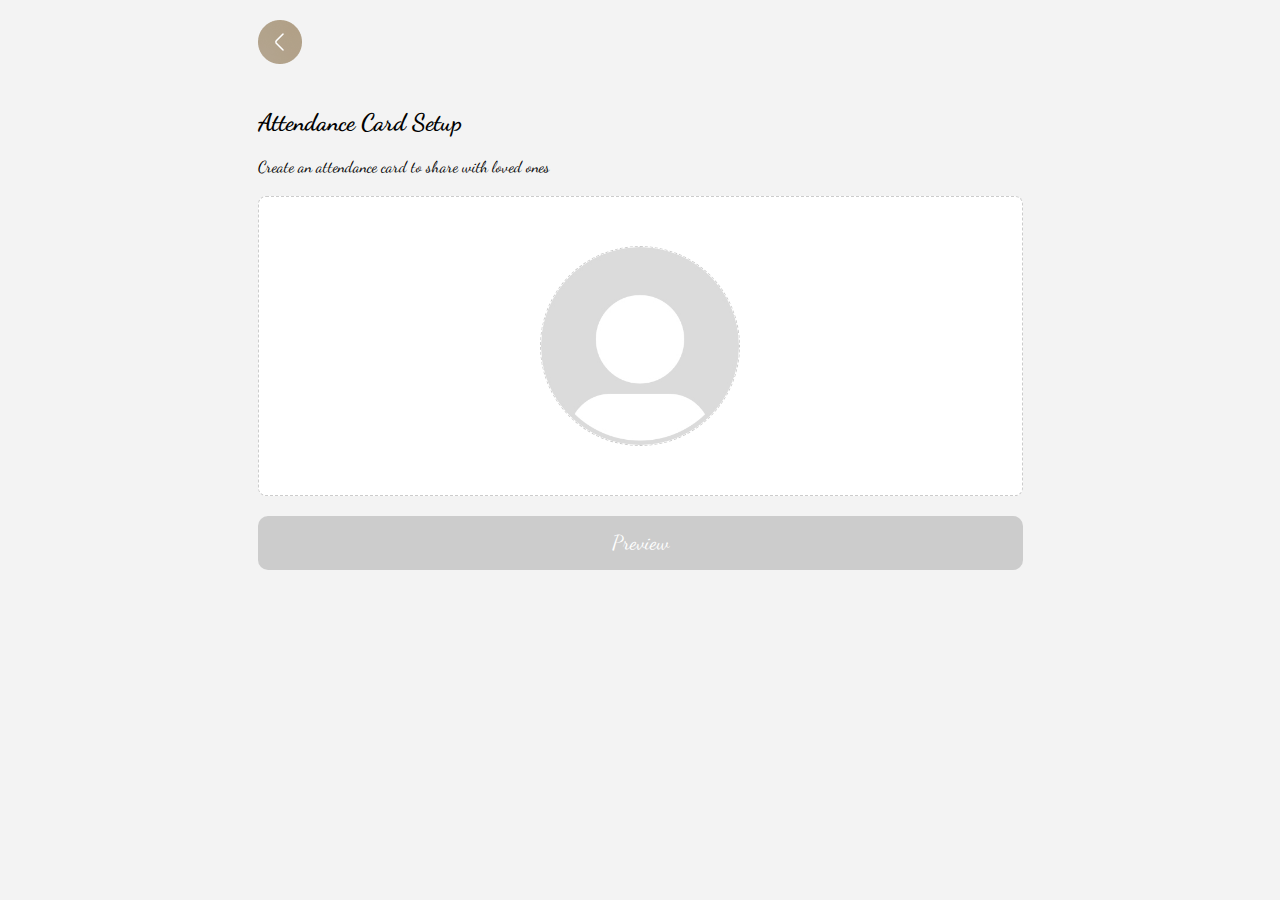
<file: create_attendance_card.html>
<!DOCTYPE html>
<html lang="en">
  <head>
    <meta charset="UTF-8" />
    <meta name="viewport" content="width=device-width, initial-scale=1.0" />
    <link rel="stylesheet" href="css/create_attendance_card.css" />
    <link rel="shortcut icon" href="images/favicon.png" type="image/x-icon" />
    <title>Hanzel & Gretel</title>
    <link
      rel="stylesheet"
      href="https://cdn.jsdelivr.net/npm/bootstrap-icons@1.11.3/font/bootstrap-icons.min.css"
    />
  </head>
  <body>
    <div class="main-container">
      <div class="create-container">
        <div class="create-card">
          <div class="back-container">
            <a href="index.html" class="back-btn">
              <img src="images/back-btn.png" alt=""
            /></a>
          </div>
          <h2>Attendance Card Setup</h2>
          <p>Create an attendance card to share with loved ones</p>
          <div class="input-box" id="imageSelector">
            <img
              id="avatarPreview"
              src="images/default.jpg"
              alt="Select Avatar"
            />
            <input type="file" id="avatarInput" accept="image/*" hidden />
            <p class="change-photo" id="changePhoto">Tap to chagne photo</p>
          </div>
          <a
            href="attendance_card.html"
            class="preview-button disabled"
            id="previewBtn"
            >Preview</a
          >
        </div>
      </div>
    </div>
  </body>
  <script src="js/create_attendance_card.js"></script>
</html>
</file>
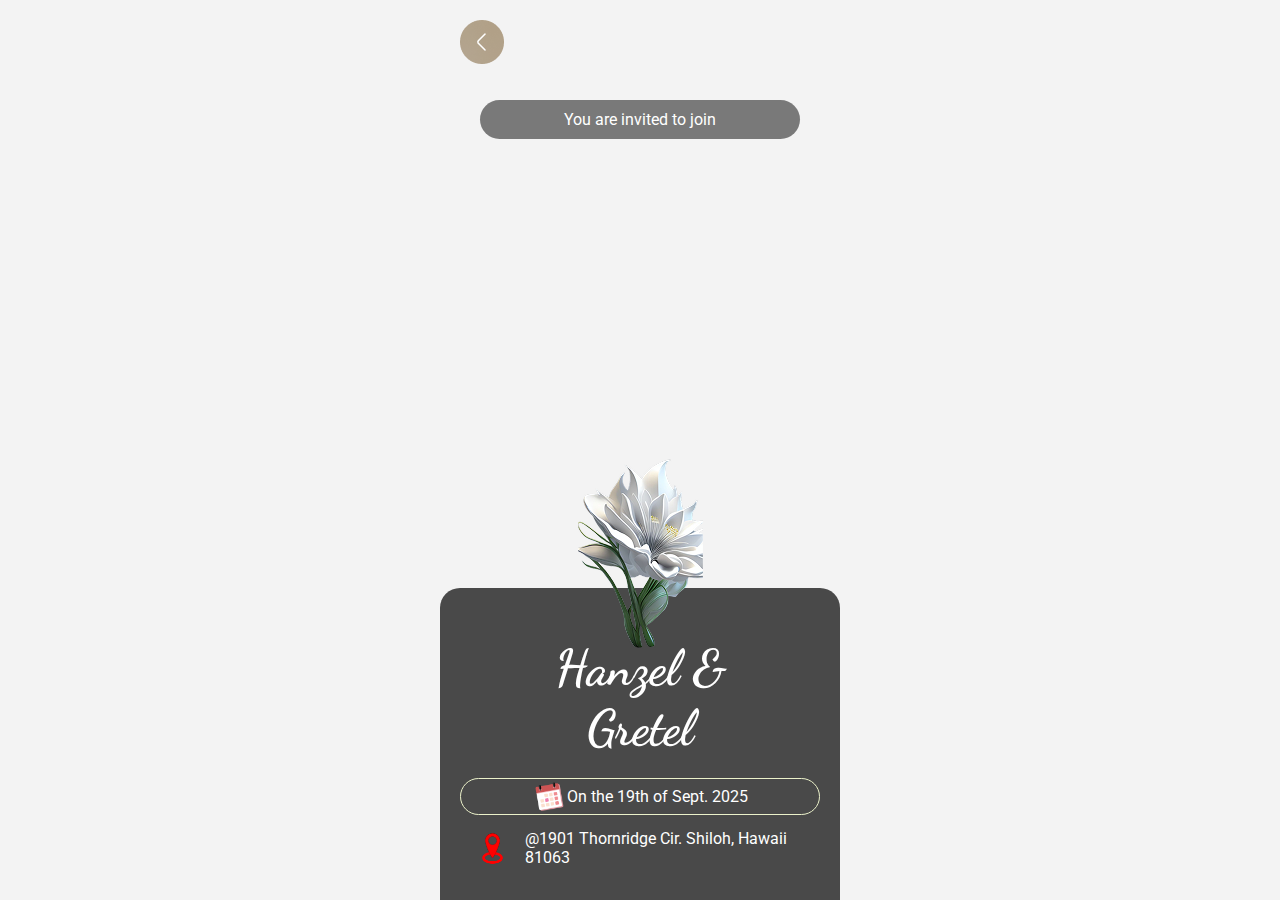
<file: invitation_card.html>
<!DOCTYPE html>
<html lang="en">
  <head>
    <meta charset="UTF-8" />
    <meta name="viewport" content="width=device-width, initial-scale=1.0" />
    <link rel="stylesheet" href="css/invitation_card.css" />
    <link rel="shortcut icon" href="images/favicon.png" type="image/x-icon" />
    <title>Hanzel & Gretel</title>
    <link
      rel="stylesheet"
      href="https://cdn.jsdelivr.net/npm/bootstrap-icons@1.11.3/font/bootstrap-icons.min.css"
    />
  </head>
  <body>
    <div class="main-container">
      <div class="reserve-container">
        <a href="index.html" class="back-btn">
          <img src="images/back-btn.png" alt=""
        /></a>
        <p class="invited"><span>You are invited to join</span></p>
        <div class="flower-container">
          <img class="flower" src="images/white-flower.png" alt="" />
        </div>
        <form>
          <h1>Hanzel & <br />Gretel</h1>
          <div class="card-info">
            <div>
              <img src="images/calendar.gif" alt="" width="35px" /><span
                >On the 19th of Sept. 2025</span
              >
            </div>
            <div>
              <img src="images/location.gif" alt="" width="65px" /><span
                >@1901 Thornridge Cir. Shiloh, Hawaii 81063</span
              >
            </div>
          </div>
        </form>
      </div>
    </div>
  </body>
  <script src="js/reserve.js"></script>
</html>
</file>
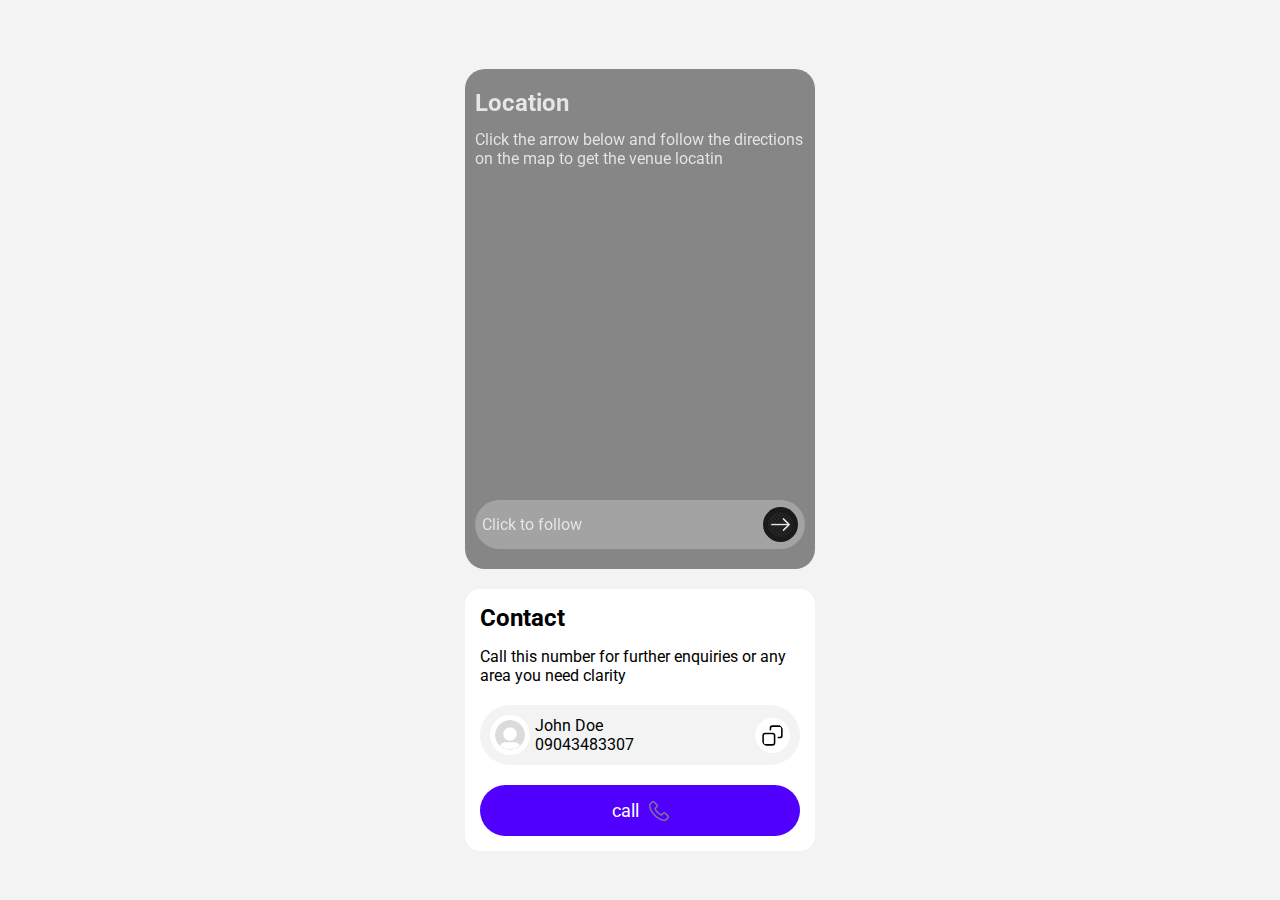
<file: location.html>
<!DOCTYPE html>
<html lang="en">
  <head>
    <meta charset="UTF-8" />
    <meta name="viewport" content="width=device-width, initial-scale=1.0" />
    <link rel="stylesheet" href="css/location.css" />
    <link rel="shortcut icon" href="images/favicon.png" type="image/x-icon" />
    <title>Hanzel & Gretel</title>
    <link
      rel="stylesheet"
      href="https://cdn.jsdelivr.net/npm/bootstrap-icons@1.11.3/font/bootstrap-icons.min.css"
    />
  </head>
  <body>
    <div class="main-container">
      <div class="contact-container">
        <div style="position: relative; filter: invert(90%) hue-rotate(180deg)">
          <div
            style="
              position: relative;
              padding-bottom: 75%;
              height: 500px;
              overflow: hidden;
              margin-top: 20px;
            "
          >
            <iframe
              style="
                position: absolute;
                top: 0;
                left: 0;
                width: 100%;
                height: 100%;
                border: 0;
                border-radius: 20px;
              "
              loading="lazy"
              allowfullscreen
              src="https://maps.google.com/maps?q=akwa+ibom+nigeria&output=embed"
            >
            </iframe>
            <div class="map-location">
              <h2>Location</h2>
              <p style="margin: 0px; margin-top: -300px">
                Click the arrow below and follow the directions on the map to
                get the venue locatin
              </p>
              <a href="location.html" class="contact-number">
                <span>Click to follow</span>
                <img src="./images/arrow.jpg" alt="" />
              </a>
            </div>
          </div>
        </div>
        <div class="contact-box">
          <h2>Contact</h2>
          <p>
            Call this number for further enquiries or any area you need clarity
          </p>
          <div class="contact-number">
            <div class="left">
              <img src="./images/default.jpg" alt="" />
              <span><span>John Doe</span><br /><span>09043483307</span></span>
            </div>
            <div class="right">
              <img src="./images/copy.svg" alt="" />
            </div>
          </div>
          <a href="tel:09043483307" class="contact-button">
            <span>call</span>
            <img src="./images/call.png" alt="" />
          </a>
        </div>
      </div>
    </div>
  </body>
</html>
</file>
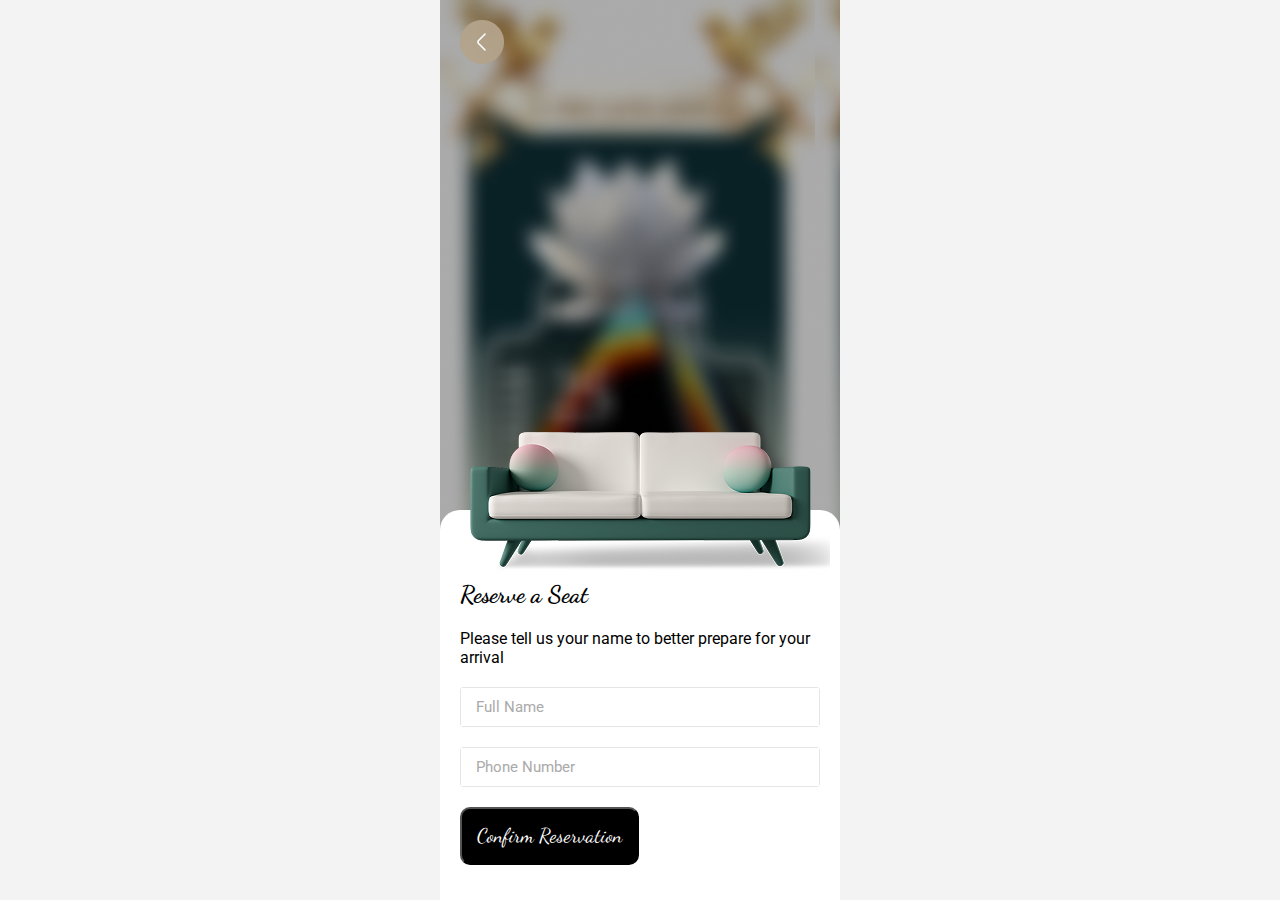
<file: reserve.html>
<!DOCTYPE html>
<html lang="en">
  <head>
    <meta charset="UTF-8" />
    <meta name="viewport" content="width=device-width, initial-scale=1.0" />
    <link rel="stylesheet" href="css/reserve.css" />
    <link rel="shortcut icon" href="images/favicon.png" type="image/x-icon" />
    <title>Hanzel & Gretel</title>
    <link
      rel="stylesheet"
      href="https://cdn.jsdelivr.net/npm/bootstrap-icons@1.11.3/font/bootstrap-icons.min.css"
    />
  </head>
  <body>
    <div class="main-container">
      <div class="reserve-container">
        <a href="index.html" class="back-btn">
          <img src="images/back-btn.png" alt=""
        /></a>
        <img class="chair" src="images/chair.png" alt="" />
        <form
          onsubmit="window.location.href='reserve_success.html'; return false;"
        >
          <h2>Reserve a Seat</h2>
          <p>Please tell us your name to better prepare for your arrival</p>
          <div class="input-container">
            <label for="">Full Name</label>
            <input type="text" />
          </div>
          <div class="input-container">
            <label for="">Phone Number</label>
            <input type="text" />
          </div>
          <button href="" class="form-button">Confirm Reservation</button>
        </form>
      </div>
    </div>
  </body>
  <script src="js/reserve.js"></script>
</html>
</file>
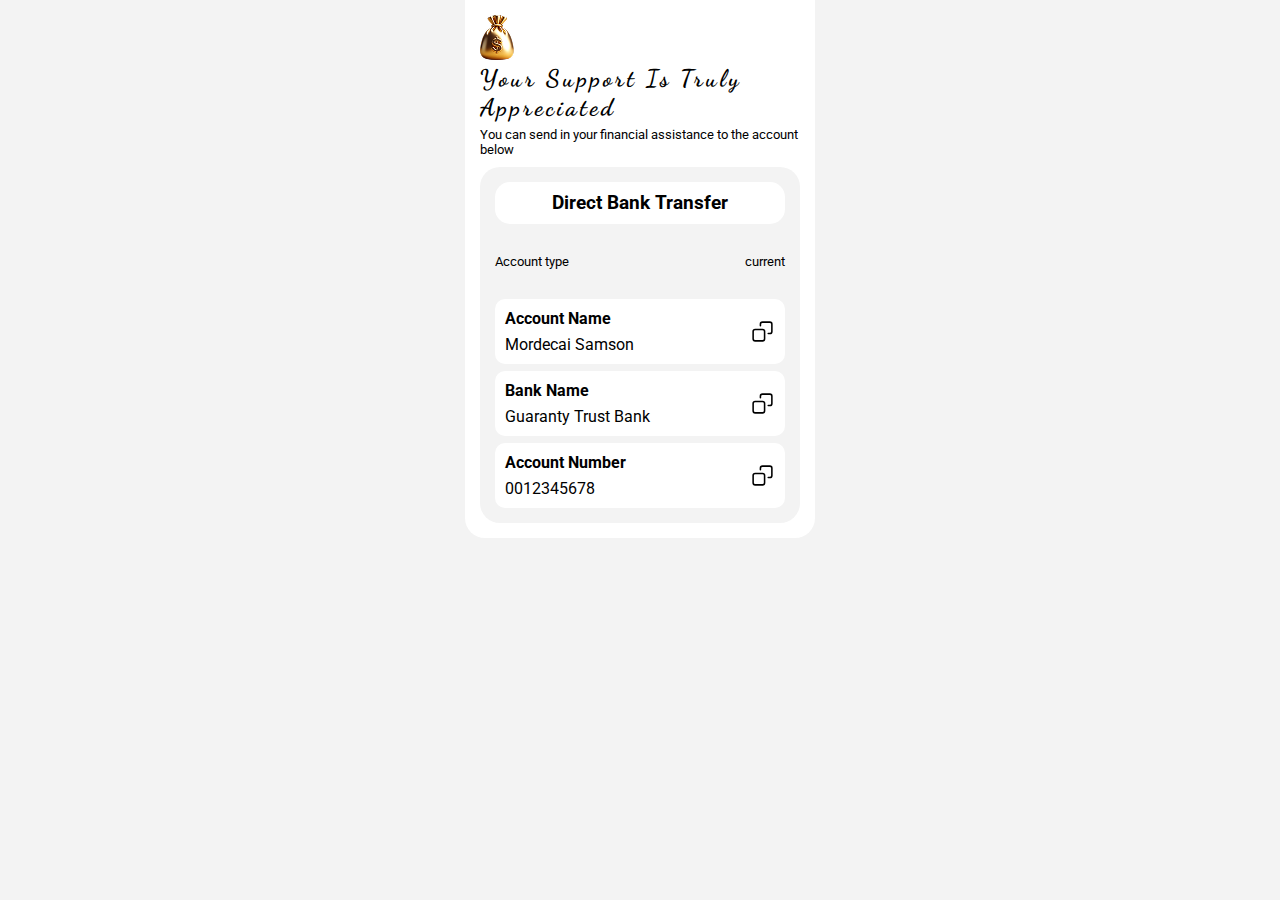
<file: support.html>
<!DOCTYPE html>
<html lang="en">
  <head>
    <meta charset="UTF-8" />
    <meta name="viewport" content="width=device-width, initial-scale=1.0" />
    <link rel="shortcut icon" href="images/favicon.png" type="image/x-icon" />
    <title>Support</title>
    <style>
      @import url("https://fonts.googleapis.com/css2?family=Cinzel:wght@400..900&family=Concert+One&family=Dancing+Script:wght@400..700&family=Fira+Sans:ital,wght@0,100;0,200;0,300;0,400;0,500;0,600;0,700;0,800;0,900;1,100;1,200;1,300;1,400;1,500;1,600;1,700;1,800;1,900&family=Great+Vibes&family=Roboto:ital,wght@0,100..900;1,100..900&display=swap");

      * {
        margin: 0;
        padding: 0;
        box-sizing: border-box;
      }

      html,
      body {
        height: 100%;
        font-family: "Roboto", sans-serif;
      }

      body {
        background-color: #f3f3f3;
      }

      .main-container {
        background-color: white;
        width: 350px;
        margin: auto;
        padding: 15px;
        border-bottom-left-radius: 20px;
        border-bottom-right-radius: 20px;
      }

      .main-container h2 {
        font-family: "Dancing Script", cursive;
        font-weight: bold;
        letter-spacing: 3px;
      }

      .main-container small {
        margin-top: 5px;
        margin-bottom: 10px;
        display: block;
      }

      .account-info {
        background-color: #f3f3f3;
        border-radius: 20px;
        padding: 15px;
        padding-top: 15px;
        text-align: center;
      }

      .account-info h3 {
        background-color: white;
        text-align: center;
        padding: 10px;
        border-radius: 15px;
        margin-bottom: 20px;
      }

      .account-info .account-type {
        display: flex;
        align-items: center;
        justify-content: space-between;
        margin-top: 25px;
        margin-bottom: 20px;
      }

      .account-info section {
        text-align: left;
        display: flex;
        align-items: center;
        justify-content: space-between;
        background-color: white;
        border-radius: 10px;
        margin-bottom: 7px;
        padding: 10px;
      }

      .account-info section:last-child {
        margin-bottom: 0px;
      }

      .account-info section h4 {
        margin-bottom: 7px;
      }
    </style>
  </head>
  <body>
    <div class="main-container">
      <img src="images/gold-money-bag.png" alt="" />
      <h2>
        Your Support Is Truly <br />
        Appreciated
      </h2>
      <small
        >You can send in your financial assistance to the account below</small
      >
      <div class="account-info">
        <h3>Direct Bank Transfer</h3>
        <div class="account-type">
          <small>Account type</small>
          <small>current</small>
        </div>
        <section>
          <div>
            <h4>Account Name</h4>
            <p>Mordecai Samson</p>
          </div>
          <img width="25px" src="images/copy.svg" alt="" />
        </section>
        <section>
          <div>
            <h4>Bank Name</h4>
            <p>Guaranty Trust Bank</p>
          </div>
          <img width="25px" src="images/copy.svg" alt="" />
        </section>
        <section>
          <div>
            <h4>Account Number</h4>
            <p>0012345678</p>
          </div>
          <img width="25px" src="images/copy.svg" alt="" />
        </section>
      </div>
    </div>
  </body>
</html>
</file>
<file: css/create_attendance_card.css>
@import url("https://fonts.googleapis.com/css2?family=Cinzel:wght@400..900&family=Concert+One&family=Dancing+Script:wght@400..700&family=Fira+Sans:ital,wght@0,100;0,200;0,300;0,400;0,500;0,600;0,700;0,800;0,900;1,100;1,200;1,300;1,400;1,500;1,600;1,700;1,800;1,900&family=Great+Vibes&family=Roboto:ital,wght@0,100..900;1,100..900&display=swap");

* {
  margin: 0;
  padding: 0;
  box-sizing: border-box;
}

html,
body {
  height: 100%;
  font-family: "Roboto", sans-serif;
  background-color: #f3f3f3;
  scroll-behavior: smooth;
}

.main-container {
  width: 100%;
  max-width: 900px;
  margin: auto;
  display: flex;
  align-items: center;
  justify-content: center;
  flex-direction: column;
  min-height: 100dvh;
  overflow: hidden;
}

.create-container {
  height: 100dvh;
  width: 100%;
}

.create-card {
  width: 85%;
  margin: auto;
}

.create-card h2 {
  margin-top: 20px;
  font-family: "Dancing Script", cursive;
}

.create-card p {
  margin: 20px 0px;
  font-family: "Dancing Script", cursive;
}

.input-box {
  border: 1px dashed #ccc;
  padding: 10px;
  width: 100%;
  height: 300px;
  cursor: pointer;
  text-align: center;
  display: flex;
  flex-direction: column;
  align-items: center;
  justify-content: center;
  margin-bottom: 20px;
  border-radius: 8px;
  overflow: hidden;
  background-color: white;
}

.input-box img {
  width: 200px;
  height: 200px;
  object-fit: cover;
  border-radius: 50%;
  border: 1px dashed #ccc;
}

.create-card .change-photo {
  background-color: #eefafd;
  width: 100%;
  padding: 10px;
  border-radius: 20px;
  margin-bottom: 0px;
  display: none;
}

.preview-button {
  background-color: #ccc;
  color: white;
  font-size: 20px;
  font-family: "Dancing Script", cursive;
  border-radius: 10px;
  display: flex;
  align-items: center;
  justify-content: center;
  margin: 15px 0px;
  text-decoration: none;
  transition: 0.3s ease-in-out;
  padding: 15px;
  pointer-events: none;
}

.preview-button:hover {
  transform: scale(1.01);
}

.preview-button.enabled {
  background-color: black;
  pointer-events: auto;
  cursor: pointer;
}

.back-container {
  width: 100%;
  padding: 20px 0px;
  margin: auto;
}

@media screen and (max-width: 500px) {
  .reserve-container {
    width: 100%;
  }
}
</file>
<file: css/invitation_card.css>
@import url("https://fonts.googleapis.com/css2?family=Cinzel:wght@400..900&family=Concert+One&family=Dancing+Script:wght@400..700&family=Fira+Sans:ital,wght@0,100;0,200;0,300;0,400;0,500;0,600;0,700;0,800;0,900;1,100;1,200;1,300;1,400;1,500;1,600;1,700;1,800;1,900&family=Great+Vibes&family=Roboto:ital,wght@0,100..900;1,100..900&display=swap");

* {
  margin: 0;
  padding: 0;
  box-sizing: border-box;
}

html,
body {
  height: 100%;
  font-family: "Roboto", sans-serif;
  background-color: #f3f3f3;
  scroll-behavior: smooth;
}

.main-container {
  width: 100%;
  max-width: 900px;
  margin: auto;
  display: flex;
  align-items: center;
  justify-content: center;
  flex-direction: column;
  min-height: 100dvh;
  overflow: hidden;
}

.reserve-container {
  width: 400px;
  padding: 20px;
  background-color: #f3f3f3;
  background: url("https://picsum.photos/id/1015/500/700");
  object-fit: cover;
  position: relative;
  height: 100dvh;
}

.back-btn {
  position: absolute;
}

.invited {
  position: absolute;
  top: 100px;
  width: 100%;
  left: 0px;
}

.invited span {
  background-color: rgba(0, 0, 0, 0.5);
  color: white;
  padding: 10px;
  border-radius: 20px;
  display: block;
  text-align: center;
  margin: auto;
  width: 80%;
}

.flower-container {
  position: absolute;
  left: 0px;
  bottom: 220px;
  z-index: 1000;
  text-align: center;

  width: 100%;
}

form {
  background-color: rgba(0, 0, 0, 0.7);
  border-top-left-radius: 20px;
  border-top-right-radius: 20px;
  padding: 20px;
  padding-top: 50px;
  position: absolute;
  left: 0px;
  bottom: 0px;
  width: 100%;
}

form h2 {
  margin-top: 20px;
  font-family: "Dancing Script", cursive;
}

form p {
  margin: 20px 0px;
}

form h1 {
  color: white;
  font-size: 50px;
  text-align: center;
  font-family: "Dancing Script", cursive;
}

.card-info div {
  display: flex;
  align-items: center;
  justify-content: center;
  color: white;
}

.card-info div:first-child {
  border: 1px solid #ebf1ca;
  border-radius: 30px;
  margin-top: 20px;
}

@media screen and (max-width: 500px) {
  .reserve-container {
    width: 100%;
  }
}
</file>
<file: css/location.css>
@import url("https://fonts.googleapis.com/css2?family=Cinzel:wght@400..900&family=Concert+One&family=Dancing+Script:wght@400..700&family=Fira+Sans:ital,wght@0,100;0,200;0,300;0,400;0,500;0,600;0,700;0,800;0,900;1,100;1,200;1,300;1,400;1,500;1,600;1,700;1,800;1,900&family=Great+Vibes&family=Roboto:ital,wght@0,100..900;1,100..900&display=swap");

* {
  margin: 0;
  padding: 0;
  box-sizing: border-box;
}

html,
body {
  height: 100%;
  font-family: "Roboto", sans-serif;
  background-color: #f3f3f3;
  scroll-behavior: smooth;
}

.main-container {
  width: 100%;
  max-width: 900px;
  margin: auto;
  display: flex;
  align-items: center;
  justify-content: center;
  flex-direction: column;
  min-height: 100dvh;
  overflow: hidden;
  position: relative;
}

.contact-container {
  width: 350px;
  background-color: #f3f3f3;
}

.contact-container p {
  margin: 15px 0px;
}

.contact-number {
  display: flex;
  align-items: center;
  justify-content: space-between;
  background-color: #f3f3f3;
  padding: 10px;
  border-radius: 50px;
  margin-top: 20px;
  transition: 0.5s ease-in-out;
}

.contact-number:hover {
  transform: scale(1.01);
}

.contact-number div {
  display: flex;
  align-items: center;
}

.contact-number img {
  border-radius: 50%;
  padding: 5px;
  width: 35px;
  height: 35px;
}
.contact-number .left img {
  background-color: white;
  width: 40px;
  height: 40px;
  margin-right: 5px;
}
.contact-number img:last-child {
  background-color: white;
  margin-left: 5px;
}

.map-location {
  position: absolute;
  display: flex;
  flex-direction: column;
  justify-content: space-between;
  height: 100%;
  padding: 20px 10px;
  background-color: rgba(255, 255, 255, 0.5);
  color: black;
  border-radius: 20px;
}

.map-location .contact-number {
  background-color: rgba(0, 0, 0, 0.3);
  padding: 7px;
  text-decoration: none;
  color: black;
}

.contact-box {
  background-color: white;
  border-radius: 15px;
  padding: 15px;
  margin-top: 20px;
}

.contact-button {
  background-color: rgba(0, 0, 0, 0.3);
  margin-top: 20px;
  padding: 15px;
  font-size: 18px;
  text-decoration: none;
  color: black;
  text-decoration: none;
  display: flex;
  align-items: center;
  justify-content: center;
  color: white;
  background-color: #5100ff;
  border-radius: 50px;
  transition: 0.3s ease-in-out;
}

.contact-button:hover {
  transform: scale(1.01);
}

.contact-button img {
  width: 20px;
  height: 20px;
  margin-left: 10px;
}

.back-container {
  width: 350px;
  margin-top: 20px;
}
</file>
<file: css/reserve.css>
@import url("https://fonts.googleapis.com/css2?family=Cinzel:wght@400..900&family=Concert+One&family=Dancing+Script:wght@400..700&family=Fira+Sans:ital,wght@0,100;0,200;0,300;0,400;0,500;0,600;0,700;0,800;0,900;1,100;1,200;1,300;1,400;1,500;1,600;1,700;1,800;1,900&family=Great+Vibes&family=Roboto:ital,wght@0,100..900;1,100..900&display=swap");

* {
  margin: 0;
  padding: 0;
  box-sizing: border-box;
}

html,
body {
  height: 100%;
  font-family: "Roboto", sans-serif;
  background-color: #f3f3f3;
  scroll-behavior: smooth;
}

.main-container {
  width: 100%;
  max-width: 900px;
  margin: auto;
  display: flex;
  align-items: center;
  justify-content: center;
  flex-direction: column;
  min-height: 100dvh;
  overflow: hidden;
}

.reserve-container {
  width: 400px;
  padding: 20px;
  background-color: #f3f3f3;
  background: url("../images/background.png");
  object-fit: cover;
  position: relative;
  height: 100dvh;
}

.back-btn {
  position: absolute;
}

.chair {
  position: absolute;
  margin-left: 10px;
  bottom: 300px;
  z-index: 1000;
}

form {
  background-color: white;
  border-top-left-radius: 20px;
  border-top-right-radius: 20px;
  padding: 20px;
  padding-top: 50px;
  position: absolute;
  left: 0px;
  bottom: 0px;
  width: 100%;
}

form h2 {
  margin-top: 20px;
  font-family: "Dancing Script", cursive;
}

form p {
  margin: 20px 0px;
}

.input-container {
  position: relative;
  margin-bottom: 20px;
  border: 1px solid rgba(0, 0, 0, 0.1);
  border-radius: 3px;
}

.input-container label {
  display: block;
  font-size: 15px;
  margin-bottom: 5px;
  margin-bottom: 15px;
  padding: 5px;
  border-radius: 3px;
  position: absolute;
  top: 50%;
  left: 10px;
  transform: translateY(-50%);
  color: #aaa;
  transition: all 0.3s ease;
  pointer-events: none;
}

.input-container input {
  display: block;
  padding: 14px 10px 6px 10px;
  font-size: 16px;
  border: none;
  outline: none;
  width: 100%;
}

.input-container.focused label,
.input-container input:focus + label,
.input-container input:not(:placeholder-shown) + label {
  top: 5px;
  font-size: 12px;
  color: #333;
}

.form-button {
  background-color: black;
  color: white;
  font-size: 20px;
  font-family: "Dancing Script", cursive;
  border-radius: 10px;
  display: flex;
  align-items: center;
  justify-content: center;
  margin: 15px 0px;
  text-decoration: none;
  transition: 0.3s ease-in-out;
  padding: 15px;
}

.form-button:hover {
  transform: scale(1.01);
}

@media screen and (max-width: 500px) {
  .reserve-container {
    width: 100%;
  }
}
</file>
